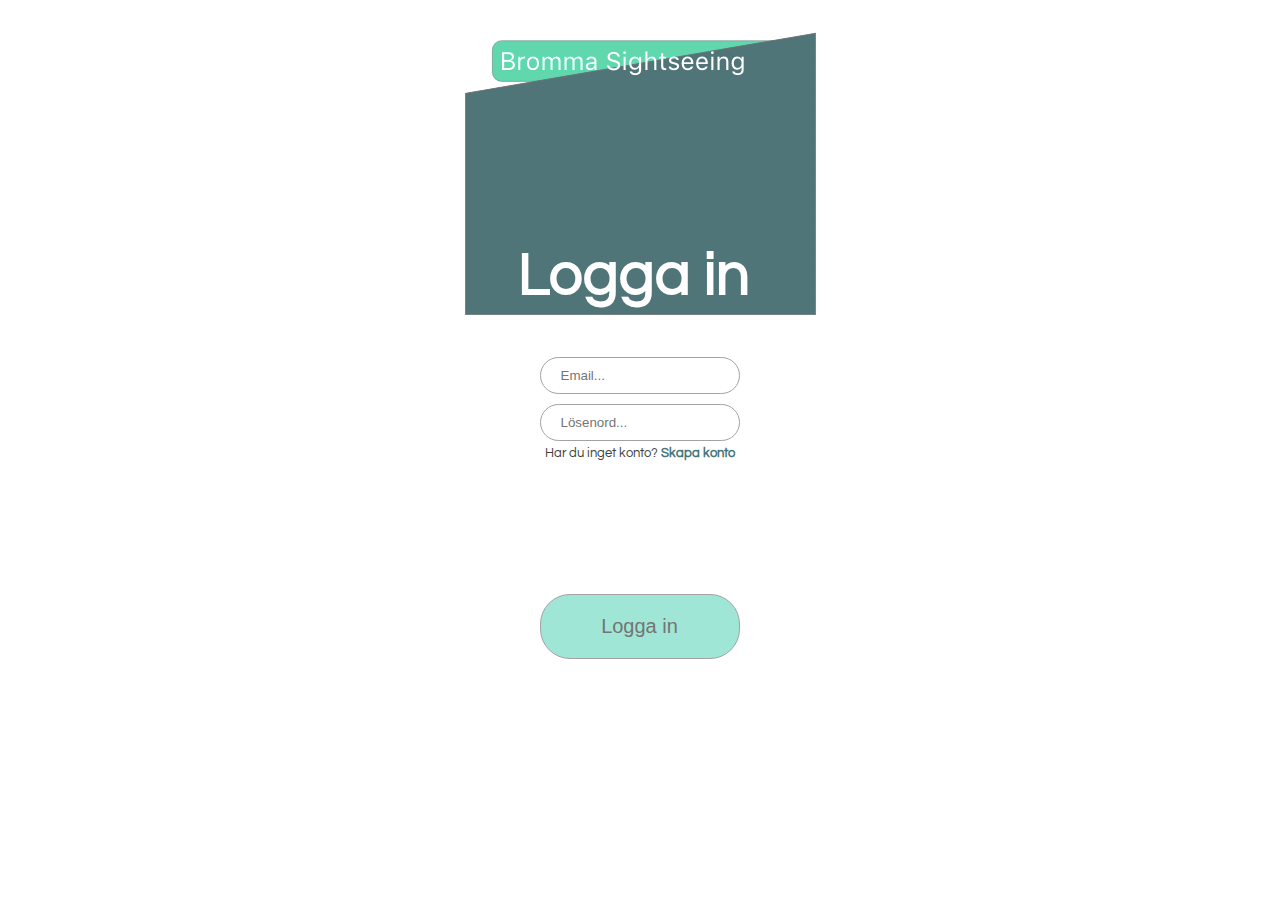
<file: index.html>
<html>
<head>
    <title>Bromma Sightseeing</title>
    <link href="style.css" rel="stylesheet" type="text/css">
    <link href="https://fonts.googleapis.com/css?family=Questrial&display=swap" rel="stylesheet">
    <meta charset="utf-8">
    <script src="https://ajax.googleapis.com/ajax/libs/jquery/3.4.1/jquery.min.js"></script>
    <script src="script.js"></script>
</head>
    <!-- Inloggningssidan -->
    <body>
        <div id="startContent"><img src="topbig.png"/><div class="loggain"><h1>Logga in</h1></div></div>
        <div class="login"><form>
            <input type="text" id="email" placeholder="Email..."><br/>
            <input type="password" id="password" placeholder="Lösenord...">
            <div class="noacc">Har du inget konto? <a href="createacc.html">Skapa konto</a>
            </div>
            <br><br><br><br><input type="button" value="Logga in" onclick="validate()">
            </form>
            
    </div>
    </body>
    
    
</html>
</file>
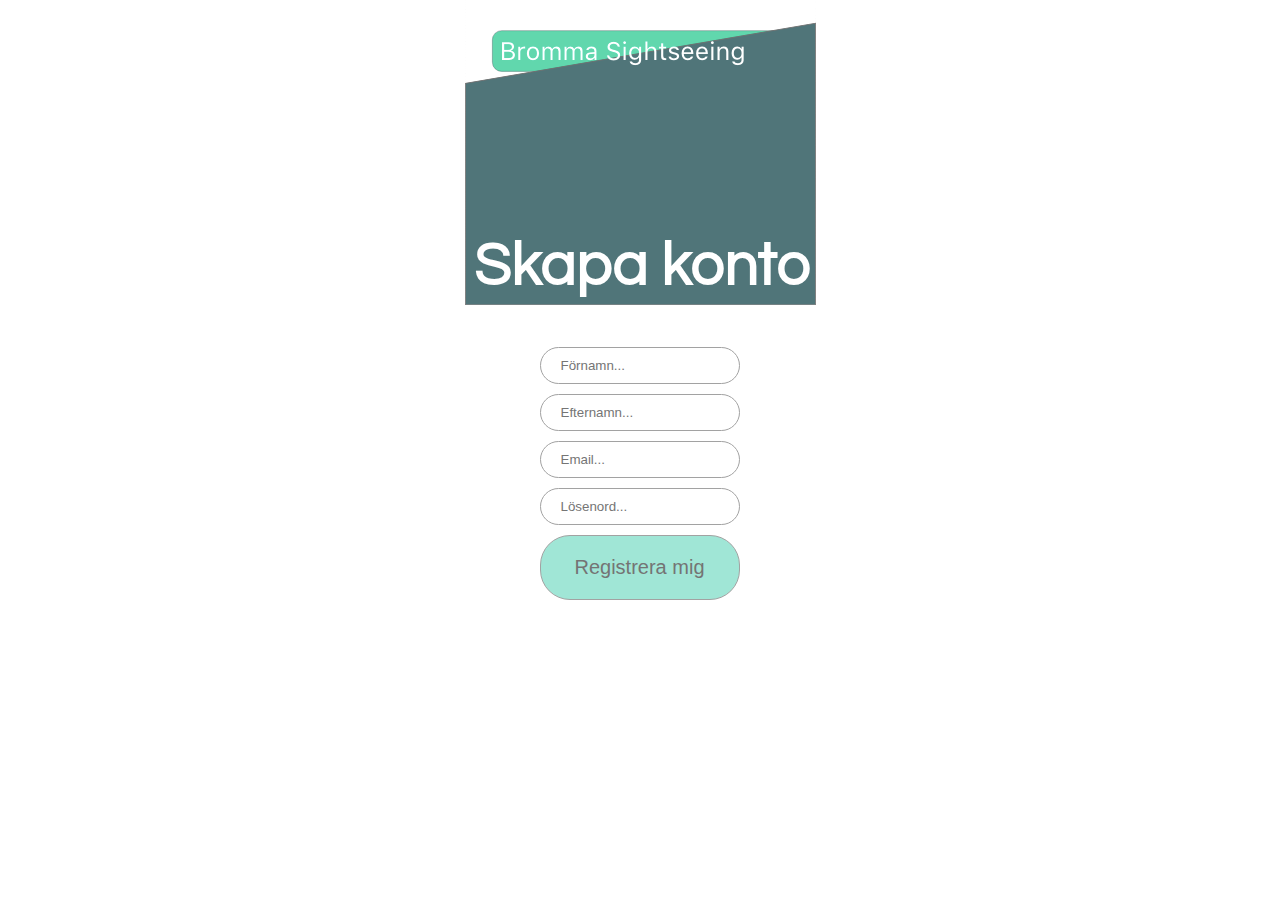
<file: createacc.html>
<head>
    <title>Bromma Sightseeing</title>
    <link href="style.css" rel="stylesheet" type="text/css">
    <script src="script.js"></script>
    <link href="https://fonts.googleapis.com/css?family=Questrial&display=swap" rel="stylesheet">
    <meta charset="utf-8">
</head>
    
    <body>
        
        
        <div id="createAccount"><img src="topbig.png"/><div class="createacc"><h1>Skapa konto</h1></div></div>
        <!-- Formulär för att skapa konto -->
        <div id="createContent"><form>
            <input type="text" id="firstname" placeholder="Förnamn...">
            <input type="text" id="lastname" placeholder="Efternamn...">
            <input type="text" id="createemail" placeholder="Email..."><br/>
            <input type="password" id="createpassword" placeholder="Lösenord...">
            <input type="button" value="Registrera mig" onclick="change()">
            </form></div>
    </body>
    
    
</html>
</file>
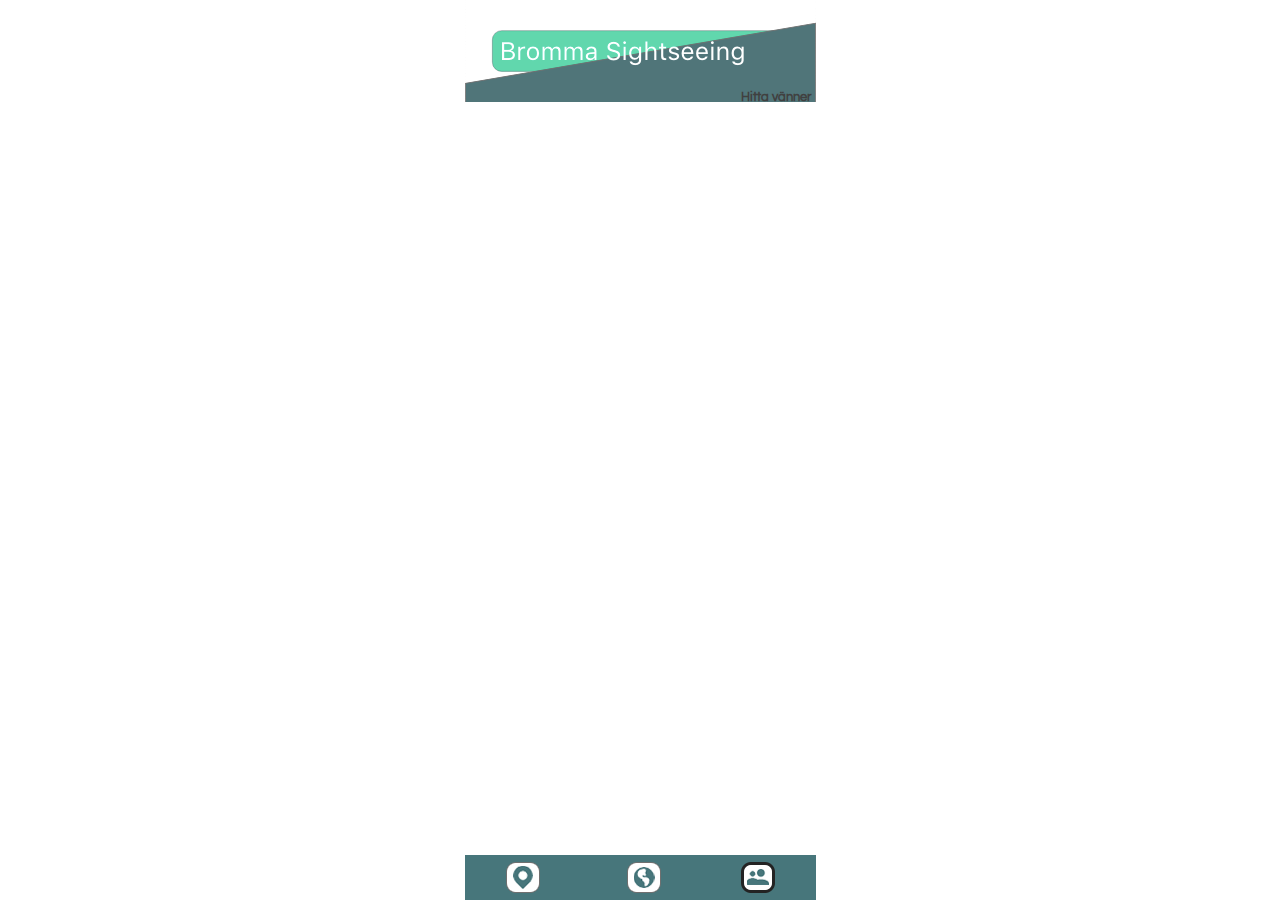
<file: friends.html>
<html>
<head>
    <title>Bromma Sightseeing</title>
    <link href="style.css" rel="stylesheet" type="text/css">
    <script src="script.js"></script>
    <link href="https://fonts.googleapis.com/css?family=Questrial&display=swap" rel="stylesheet">
    <meta charset="utf-8">
</head>
    
    <body>
        <div id="findFriends"><img src="topsmall.png"/></div><div class="besokta"><p>Hitta vänner</p></div>
        <div id="menu"><div class="places"><a href="map.html"><img src="places.png"/></a></div><div class="globe"><a href="visit.html"><img src="globe.png"/></a></div><div class="friends"><a href="friends.html"><img src="friendsact.png"/></a></div></div>
    </body>
    
    
</html>
</file>
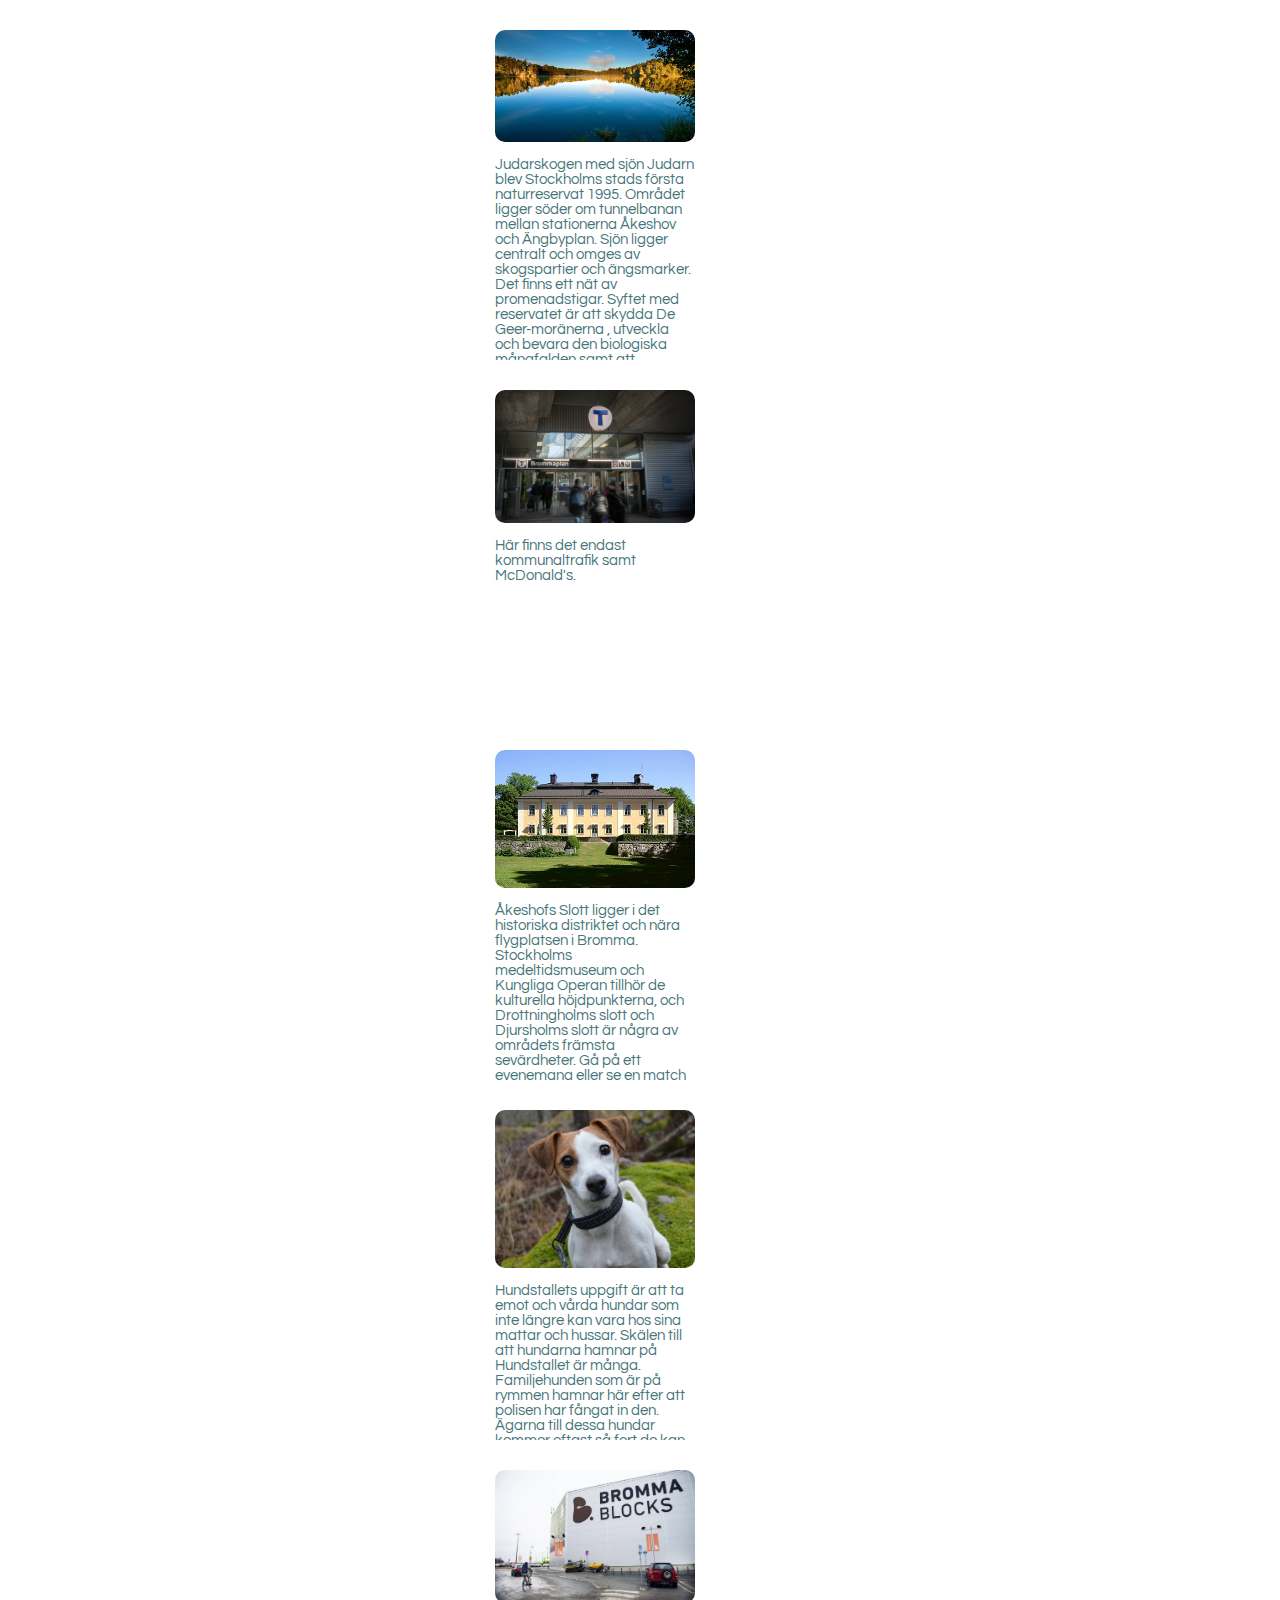
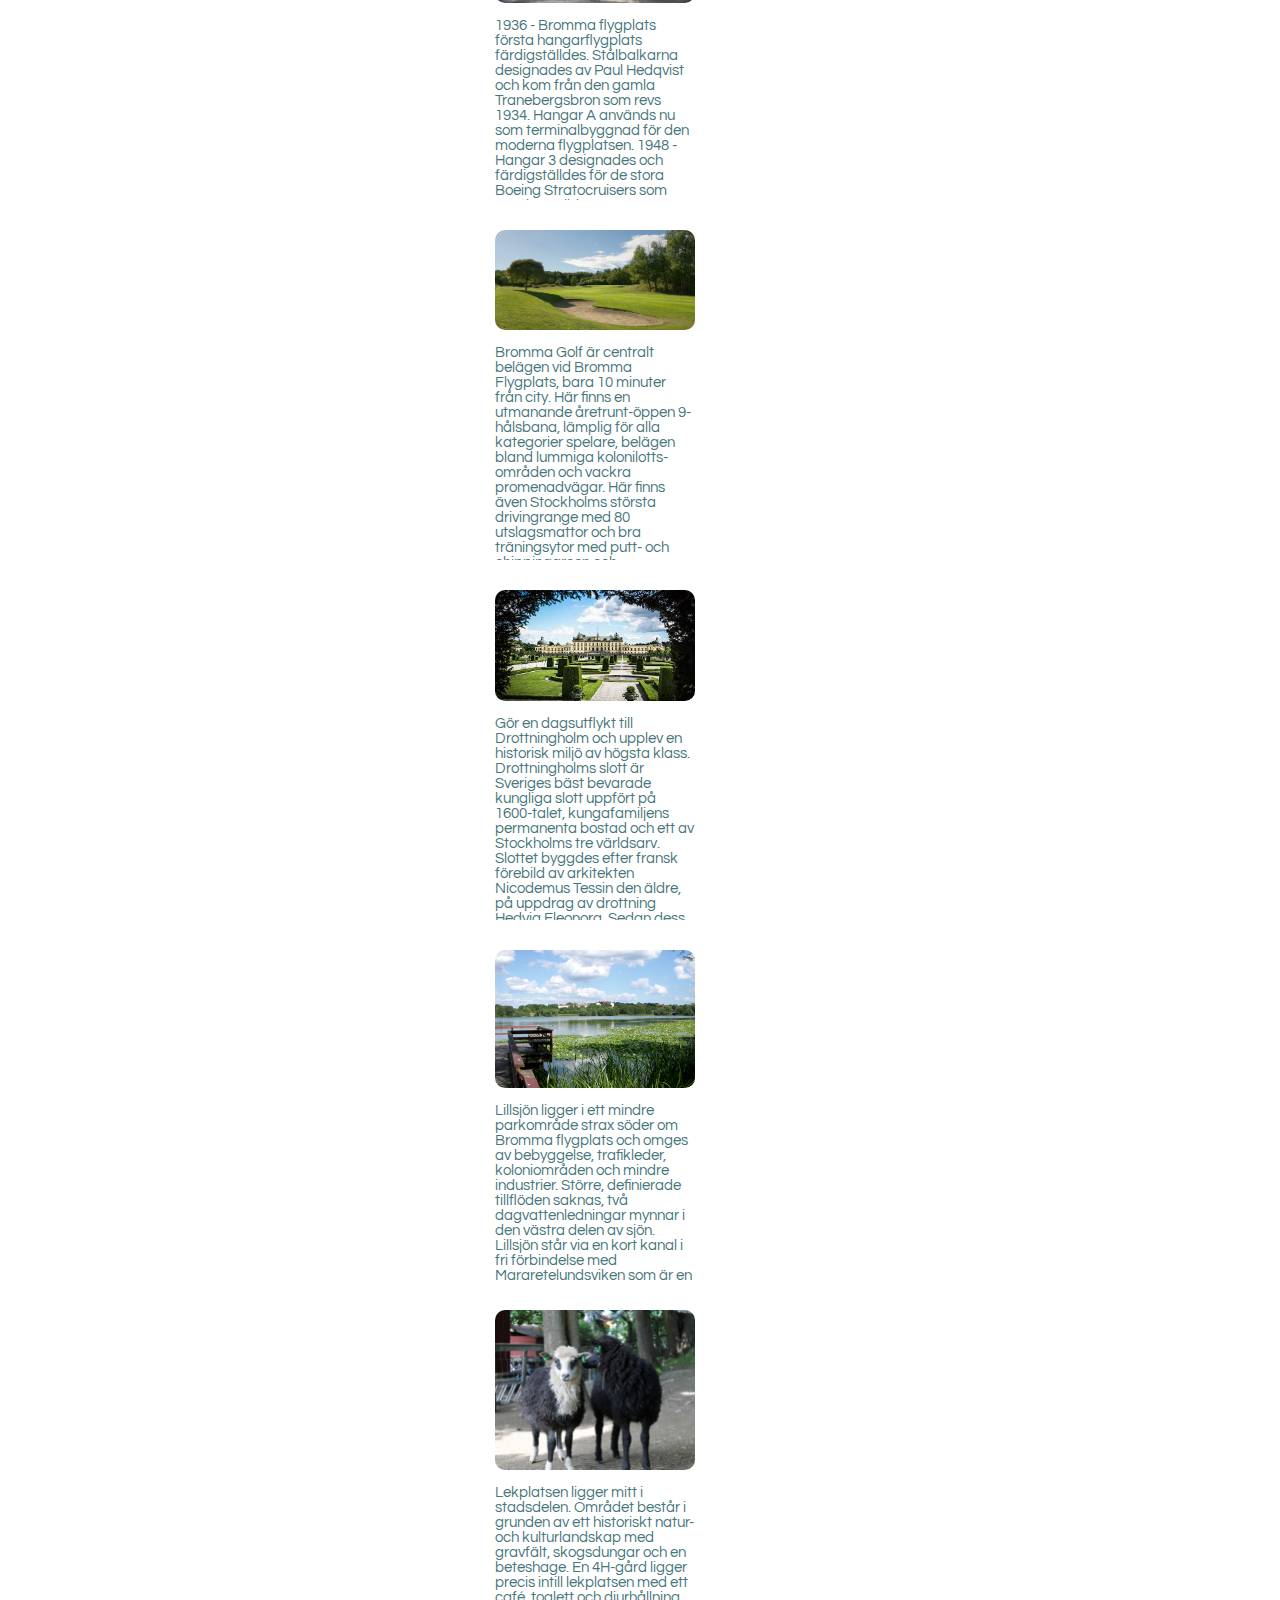
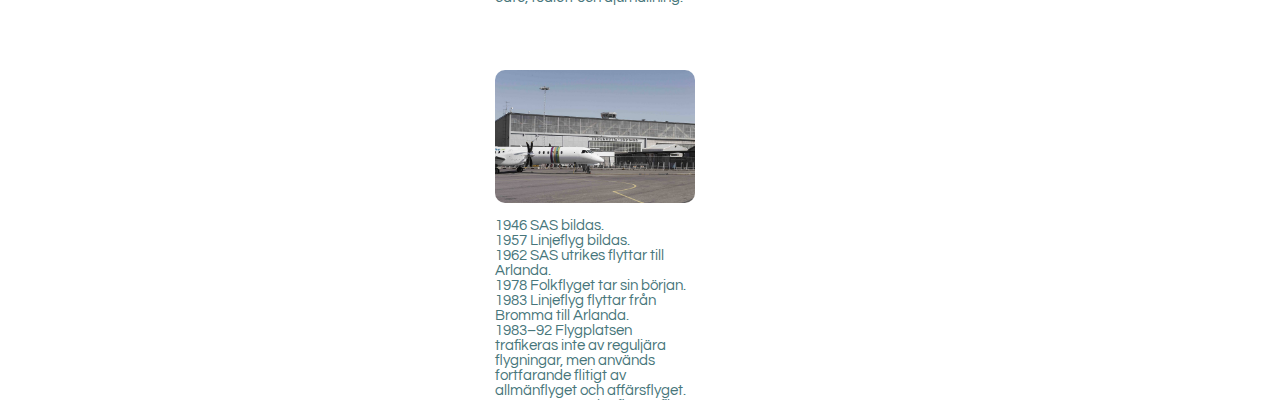
<file: info.html>
<html>
<head>
    <title>Bromma Sightseeing</title>
    <link href="style.css" rel="stylesheet" type="text/css">
    <script src="script.js"></script>
    <link href="https://fonts.googleapis.com/css?family=Questrial&display=swap" rel="stylesheet">
    <meta charset="utf-8">
</head>
    <!-- Denna sidan innehåller all informatiom om platserna, som dyker upp på kartan ifall man är i närheten -->
    <body>
        <div id="jud"><img src="judar.jpg"/><p>Judarskogen med sjön Judarn blev Stockholms stads första naturreservat 1995. Området ligger söder om tunnelbanan mellan stationerna Åkeshov och Ängbyplan. Sjön ligger centralt och omges av skogspartier och ängsmarker. Det finns ett nät av promenadstigar. Syftet med reservatet är att skydda De Geer-moränerna , utveckla och bevara den biologiska mångfalden samt att säkerställa att området kan användas för friluftsliv. Enligt bevarandeplanen för Natura 2000-området ska man skapa en gynnsam miljö för den större vattensalamandern. Även om alsumpskogen i i området anses ha för dålig kontinuitet i dagsläget för att vara skyddsvärd så är planen att utveckla området så att den i framtiden uppfyller kriterierna för skyddsvärd naturtyp enligt Natura 2000.</p></div>
        
        <div id="brompan"><img src="brommaplan.jpg"/><p>Här finns det endast kommunaltrafik samt McDonald's.</p></div>
        
        <div id="akes"><img src="slott.JPG"/><p>Åkeshofs Slott ligger i det historiska distriktet och nära flygplatsen i Bromma. Stockholms medeltidsmuseum och Kungliga Operan tillhör de kulturella höjdpunkterna, och Drottningholms slott och Djursholms slott är några av områdets främsta sevärdheter. Gå på ett evenemang eller se en match på Solvalla, och avsätt gärna lite tid för att besöka Tivoli Gröna Lund, en av områdets främsta turistattraktioner som du absolut inte får missa. Rökfria Åkeshofs Slott är ett hotell som erbjuder en restaurang, en bar/lounge och en bastu. Dessutom erbjuds gratis frukostbuffé, gratis wi-fi i allmänna utrymmen och avgiftsfri parkering. Dessutom erbjuds business-service, gratis dagstidningar samt en trädgård. Samtliga 23 rum har gratis wi-fi, platt-tv med kabelkanaler och gratis flaskvatten. Gäster erbjuds även dusch, skrivbord och gratis toalettartiklar.</p></div>
        
        <div id="hund"><img src="hundstallet.jpg"/><p>Hundstallets uppgift är att ta emot och vårda hundar som inte längre kan vara hos sina mattar och hussar. Skälen till att hundarna hamnar på Hundstallet är många. Familjehunden som är på rymmen hamnar här efter att polisen har fångat in den. Ägarna till dessa hundar kommer oftast så fort de kan och hämtar ut sin vän. Familjesituationer kan också drastiskt förändras som t ex vid dödsfall eller sjukdom. Om Hundägaren blir frihetsberövad kommer också hunden oftast till Hundstallet. Vidare kommer ett stort antal vanvårdade hundar in på Hundstallet vars ägare misskött dem. Sen har vi hundarna som dumpas när hundägaren av någon anledning tröttnat på dem. Har de tur och inte blir påkörda eller hungrar ihjäl så hittas de och kommer till oss på Hundstallet. Målet med verksamheten är att se till att utsatta hundar som hamnar på Hundstallet, oavsett anledning skall få det så bra som möjligt utifrån hundens förutsättningar och få ett nytt kärleksfullt hem.</p></div>
        
        <div id="blocks"><img src="blocks.jpeg"/><p>1936 - Bromma flygplats första hangarflygplats färdigställdes. Stålbalkarna designades av Paul Hedqvist och kom från den gamla Tranebergsbron som revs 1934. Hangar A används nu som terminalbyggnad för den moderna flygplatsen. 1948 - Hangar 3 designades och färdigställdes för de stora Boeing Stratocruisers som SAS beställde. Detta var en toppmodern byggnad då och var den största byggnaden i Bromma på 151x62 meter. 1962 - Flygplatsverksamheten för Hangar 3 avslutades när SAS flyttade till Arlanda. 1972 - Den första riktiga stormarknaden, B o W, öppnades i Hangar 3, vilket gjorde den till en populär shoppingdestination för besökare från hela Stockholm. 1999 - Hangarerna 1, 2 och 3 köptes av KF Fastigheter och en omfattande utveckling av området inleddes. 2005 - Grundarbetena för Bromma Blocks börjar och förvandlar platsen till den ultimata shoppingupplevelsen som ligger på en kulturhistorisk destination. Idén från början var att hedra områdets historia och lyfta fram de ursprungliga exteriörerna av de ikoniska hangarerna. 2007 - Nya stormarknader Coop Forum och Zoo.se öppnar och lockar fler människor att handla sina vardagsvaror i en spännande och extraordinär miljö. 2010 - Bromma Blocks Galleria öppnar sina dörrar för allmänheten samtidigt som XXL också öppnar.
</p></div>
        
        <div id="golf"><img src="gold.jpg"/><p>Bromma Golf är centralt belägen vid Bromma Flygplats, bara 10 minuter från city.
Här finns en utmanande åretrunt-öppen 9-hålsbana, lämplig för alla kategorier spelare, belägen bland lummiga kolonilotts-områden och vackra promenadvägar. Här finns även Stockholms största drivingrange med 80 utslagsmattor och bra träningsytor med putt- och chippinggreen och övningsbunker. På anläggningen bedrivs golfskola som bl a erbjuder nybörjar- och "Golf för Vuxna"-kurser samt juniorläger. Anläggningen erbjuder restaurang, mindre konferensrum och en golfshop.
</p></div>
        
        <div id="drott"><img src="drottning.jpeg"/><p>Gör en dagsutflykt till Drottningholm och upplev en historisk miljö av högsta klass. Drottningholms slott är Sveriges bäst bevarade kungliga slott uppfört på 1600-talet, kungafamiljens permanenta bostad och ett av Stockholms tre världsarv.
Slottet byggdes efter fransk förebild av arkitekten Nicodemus Tessin den äldre, på uppdrag av drottning Hedvig Eleonora. Sedan dess har flera kungligheter satt sin prägel på slottet. Här finns magnifika salonger från 1600-, 1700- och 1800-talen, en vacker parkanläggning, en unik slottsteater och kinesisk paviljong. Den imponerande barockträdgården började anläggas 1681 efter ritningar av Nicodemus Tessin den yngre. Slottet och parken är till största delen öppen för besökare året om. Drottningholms Slottsteater är en av Europas bäst bevarade 1700-talsteatrar och den enda i världen som fortfarande använder originalmaskineriet regelbundet. Slottsteatern har guidade visningar och föreställningar sommartid. Sedan 1981 är slottet den nuvarande kungafamiljens permanenta bostad. Rummen i slottets södra del är reserverade för kungafamiljens medlemmar. 1991 blev Drottningholm, som den första svenska sevärdheten, upptagen på UNESCO:s världsarvslista. Tillsammans med det exotiska lustslottet Kina Slott, slottsteatern och den storslagna slottsparken utgör Drottningholm en unik helhet. Ett trevligt sätt att ta sig till Drottningholm på sommaren eller till vinterns julmarknad är med någon av sekelskiftesbåtarna. Båtresan genom sjön Mälaren tar en timme, så varför inte kombinera båtresan med en lunch ombord?
</p></div>
        
        <div id="lill"><img src="lill.jpg"/><p>Lillsjön ligger i ett mindre parkområde strax söder om Bromma flygplats och omges av bebyggelse, trafikleder, koloniområden och mindre industrier. Större, definierade tillflöden saknas, två dagvattenledningar mynnar i den västra delen av sjön. Lillsjön står via en kort kanal i fri förbindelse med Margretelundsviken som är en del av Ulvsundasjön (Mälaren).</p></div>
        
        <div id="bjork"><img src="bjork.jpg"/><p>Lekplatsen ligger mitt i stadsdelen. Området består i grunden av ett historiskt natur- och kulturlandskap med gravfält, skogsdungar och en beteshage. En 4H-gård ligger precis intill lekplatsen med ett café, toalett och djurhållning.</p></div>
        
        <div id="flyg"><img src="flyg.jpg"/><p>1946 SAS bildas.
<br>1957 Linjeflyg bildas.
<br>1962 SAS utrikes flyttar till Arlanda.
<br>1978 Folkflyget tar sin början.
<br>1983 Linjeflyg flyttar från Bromma till Arlanda.
<br>1983–92 Flygplatsen trafikeras inte av reguljära flygningar, men används fortfarande flitigt av allmänflyget och affärsflyget.
<br>1992 Den svenska flygtrafiken avregleras. Inrikes trafikflyg återvänder till Bromma, förutsatt att den klarar flygplatsens stränga miljökrav.
<br>1993 En konkurrenslagstiftning kommer, vilket innebär att Luftfartsverkets flygplatser öppnas för konkurrens. Nordic Aero börjar bedriva ramptjänst åt Malmö Aviation. Med Nordic Aero kommer BP, som tecknar avtal med Malmö Aviation. Malmö Aviation går samma år i konkurs, byter ägare och fortsätter sin verksamhet med undantag av Londonlinjen. Detta på grund av att regeringen inför ett policybeslut, som innebär att ingen ytterligare reguljär utrikestrafik får etableras på Bromma. Skyways flyttar samma år sin verksamhet till Arlanda.
<br>1994 Markupplåtelseavtalet mellan staten och Stockholms stad förlängs till och med 2011.
<br>1995 Luftfartsverket återtar hela ramphandlingen och tar över tjänsten åt BP. Division Stockholm bildas.
<br>1996 Ett tidsbegränsat tilläggsavtal till markupplåtelseavtalet förhandlas fram. På grund av affärsflygets ökning avsätts en person att strukturera upp g/a handlingen, vilket leder till en permanent lösning.
<br>1999 EU ifrågasätter utrikesrestriktions berättigande efter påtryckningar från British Airways. Frågan ligger för närvarande för beslut hos regeringen. Malmö Aviation i samarbete med Posten express arbetar för att utveckla airmail och avtalsfrakt. Bromma satsar på en godsmottagning med utrustning för att klara en framtida frakthantering.
<br>2002 Renoveringen av avgångshallen blir klar.
<br>2001 Bromma blir en fullt samordnad flygplats i enlighet med rådets förordning (EEG) nr 95/93 om gemensamma regler för fördelning av ankomst- och avgångstider vid gemenskapens flygplatser. Inträde i Schengen sker.
<br>2002 Tilläggsavtalet omförhandlas till markupplåtelseavtalet.
<br>2003 Utrikesembargot släpps. Invigning av nya flygtrafikledningstorn under november.
<br>2004 En ny terminal och hangar för affärsflyget öppnar.
<br>2005 Nya ankomsthallen invigs.
<br>2006 Bromma Stockholm Airport firar 70 år i maj.
<br>2007 LFV och Stockholms stad är överens om ett nytt avtal kring marken för flygplatsen som gäller till 2038. Antalet flygrörelser tillåts öka något medan öppethållandet blir detsamma, om än förskjutet två timmar senare på söndagarna. Stockholms stad får en ekonomisk ersättning per avresande passagerare.
</p></div>
    </body>
    
    
</html>
</file>
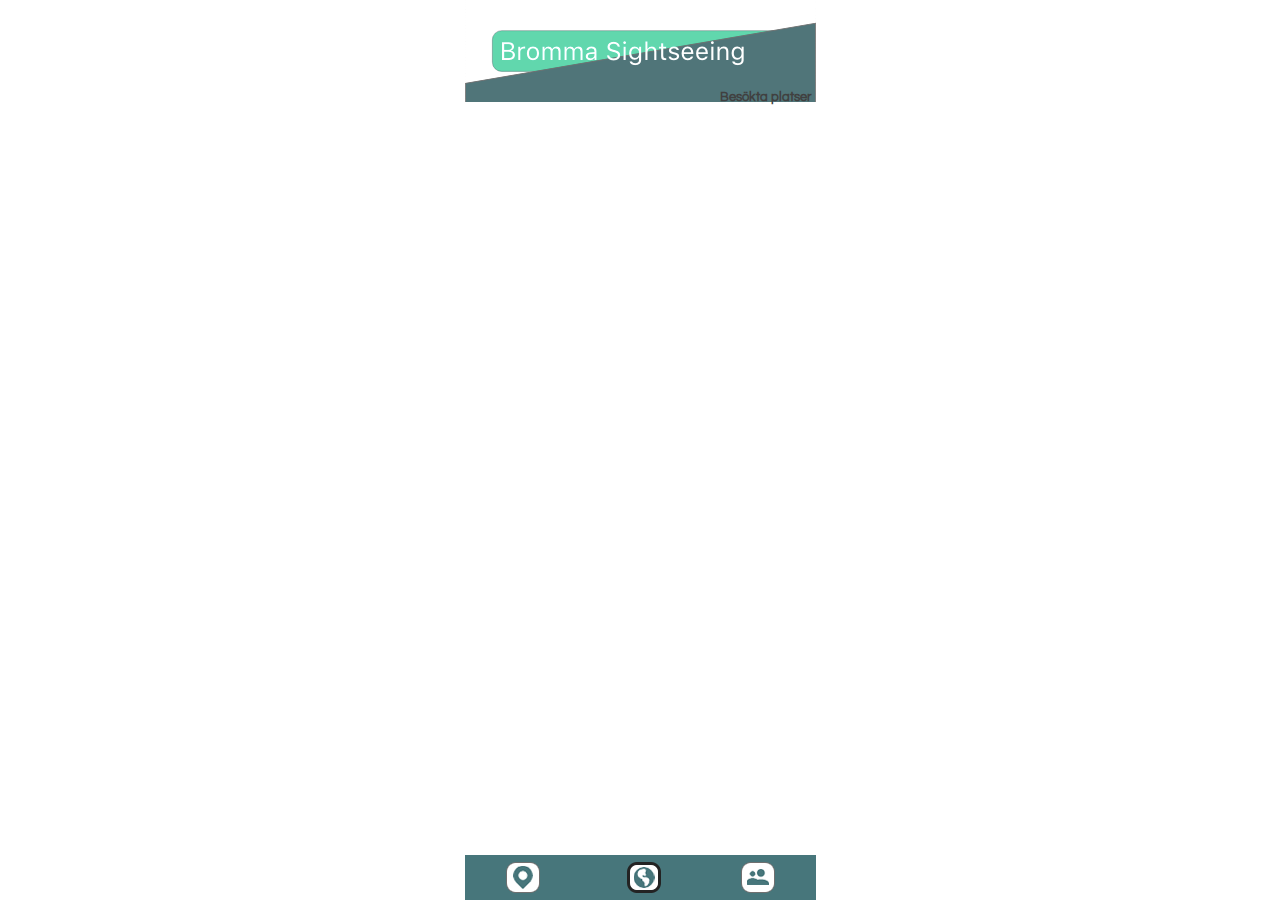
<file: visit.html>
<head>
    <title>Bromma Sightseeing</title>
    <link href="style.css" rel="stylesheet" type="text/css">
    <script src="script.js"></script>
    <link href="https://fonts.googleapis.com/css?family=Questrial&display=swap" rel="stylesheet">
    <meta charset="utf-8">
</head>
    
    <body>
        <!-- Platserna man bockat av --> 
        <div id="visitedPlaces"><img src="topsmall.png"/></div><div class="besokta"><p>Besökta platser</p></div>
        <div id="menu"><div class="places"><a href="map.html"><img src="places.png"/></a></div><div class="globe"><a href="visit.html"><img src="globeact.png"/></a></div><div class="friends"><a href="friends.html"><img src="friends.png"/></a></div></div>
    </body>
    
    
</html>
</file>
<file: style.css>
body {
    background-color: #ffffff;
    width: 351px;
    font-family: questrial, arial; 
    height: 812px;
    margin: auto;
}

a {
    text-decoration: none;
    font-weight: bold;
    color: #47767B;
}

.noacc {
    font-size: 13px;
    color: #3e3e3e;
    margin-top: 5px;
    margin-left: 80px;
}
.login {
    font-size: 30px;
    color: #ffffff;
}

.login button {
    bottom: 0;
}


.loggain {
     margin-top: -110px;
    font-size: 30px;
    color: #ffffff;
    margin-left: 53px;
    
}.createacc {
     margin-top: -110px;
    font-size: 30px;
    color: #ffffff;
    margin-left: 10px;
    
}
.create {
    font-size: 13px;
    margin-left: 78px;
    color: #A2A2A2;
    
}

#startContent {
    margin-top: 10px;
}

#createContent {
    margin-top: 10px;
}
input {
    width: 200px;
    margin-left: 75px;
    outline: none; 
    margin-top: 10px;
    border: 1px solid #a2a2A2;
    padding: 10px 20px;
    border-radius: 20px;
}

input[type=button], input[type=submit], input[type=reset] {
    background-color: #A0E6D6;
    font-size: 20px;
    padding: 20px 10px;
    border-radius: 30px;
    color: #747474;
}

#menu {
    background-color: #47767B;
    height: 40px;
    margin: auto;
    width: 351px;
    overflow: hidden;
    position: fixed;
    bottom: 0;
    padding-top: 5px;
    
}

.places {
    margin-left: 40px;
    float: left;
}

.globe {
    margin-left: 85px;
    float: left;
    
}

.friends {
    float: right;
    margin-right: 40px;
    
}

.besokta {
    margin-top: -25px;
    font-size: 13px;
    color: #404040;
    font-weight: bold;
    text-align: right;
    margin-right: 5px;
}

#map {
    width: 351px;
    height: 600px;
}

#jud {
    width: 200px;
    height: 300px;
    background: #ffffff;
    border-radius: 20px;
    padding: 30px;
    color: #47767B;
    font-size: 15px;
    overflow: scroll;
}

#jud img {
    width: 200px;
    margin: auto; 
    border-radius: 10px;
}
#brompan {
    width: 200px;
    height: 300px;
    background: #ffffff;
    border-radius: 20px;
    padding: 30px;
    color: #47767B;
    font-size: 15px;
    overflow: scroll;
}

#akes {
    width: 200px;
    height: 300px;
    background: #ffffff;
    border-radius: 20px;
    padding: 30px;
    color: #47767B;
    font-size: 15px;
    overflow: scroll;
}

#hund {
    width: 200px;
    height: 300px;
    background: #ffffff;
    border-radius: 20px;
    padding: 30px;
    color: #47767B;
    font-size: 15px;
    overflow: scroll;
}

#blocks {
    width: 200px;
    height: 300px;
    background: #ffffff;
    border-radius: 20px;
    padding: 30px;
    color: #47767B;
    font-size: 15px;
    overflow: scroll;
}

#golf {
    width: 200px;
    height: 300px;
    background: #ffffff;
    border-radius: 20px;
    padding: 30px;
    color: #47767B;
    font-size: 15px;
    overflow: scroll;
}

#drott {
    width: 200px;
    height: 300px;
    background: #ffffff;
    border-radius: 20px;
    padding: 30px;
    color: #47767B;
    font-size: 15px;
    overflow: scroll;
}

#lill {
    width: 200px;
    height: 300px;
    background: #ffffff;
    border-radius: 20px;
    padding: 30px;
    color: #47767B;
    font-size: 15px;
    overflow: scroll;
}

#bjork {
    width: 200px;
    height: 300px;
    background: #ffffff;
    border-radius: 20px;
    padding: 30px;
    color: #47767B;
    font-size: 15px;
    overflow: scroll;
}

#flyg {
    width: 200px;
    height: 300px;
    background: #ffffff;
    border-radius: 20px;
    padding: 30px;
    color: #47767B;
    font-size: 15px;
    overflow: scroll;
}

#brompan img {
    width: 200px;
    margin: auto; 
    border-radius: 10px;
}

#akes img {
    width: 200px;
    margin: auto; 
    border-radius: 10px;
}

#hund img {
    width: 200px;
    margin: auto; 
    border-radius: 10px;
}

#blocks img {
    width: 200px;
    margin: auto; 
    border-radius: 10px;
}

#golf img {
    width: 200px;
    margin: auto; 
    border-radius: 10px;
}

#drott img {
    width: 200px;
    margin: auto; 
    border-radius: 10px;
}

#lill img {
    width: 200px;
    margin: auto; 
    border-radius: 10px;
}

#bjork img {
    width: 200px;
    margin: auto; 
    border-radius: 10px;
}

#flyg img {
    width: 200px;
    margin: auto; 
    border-radius: 10px;
}
</file>
